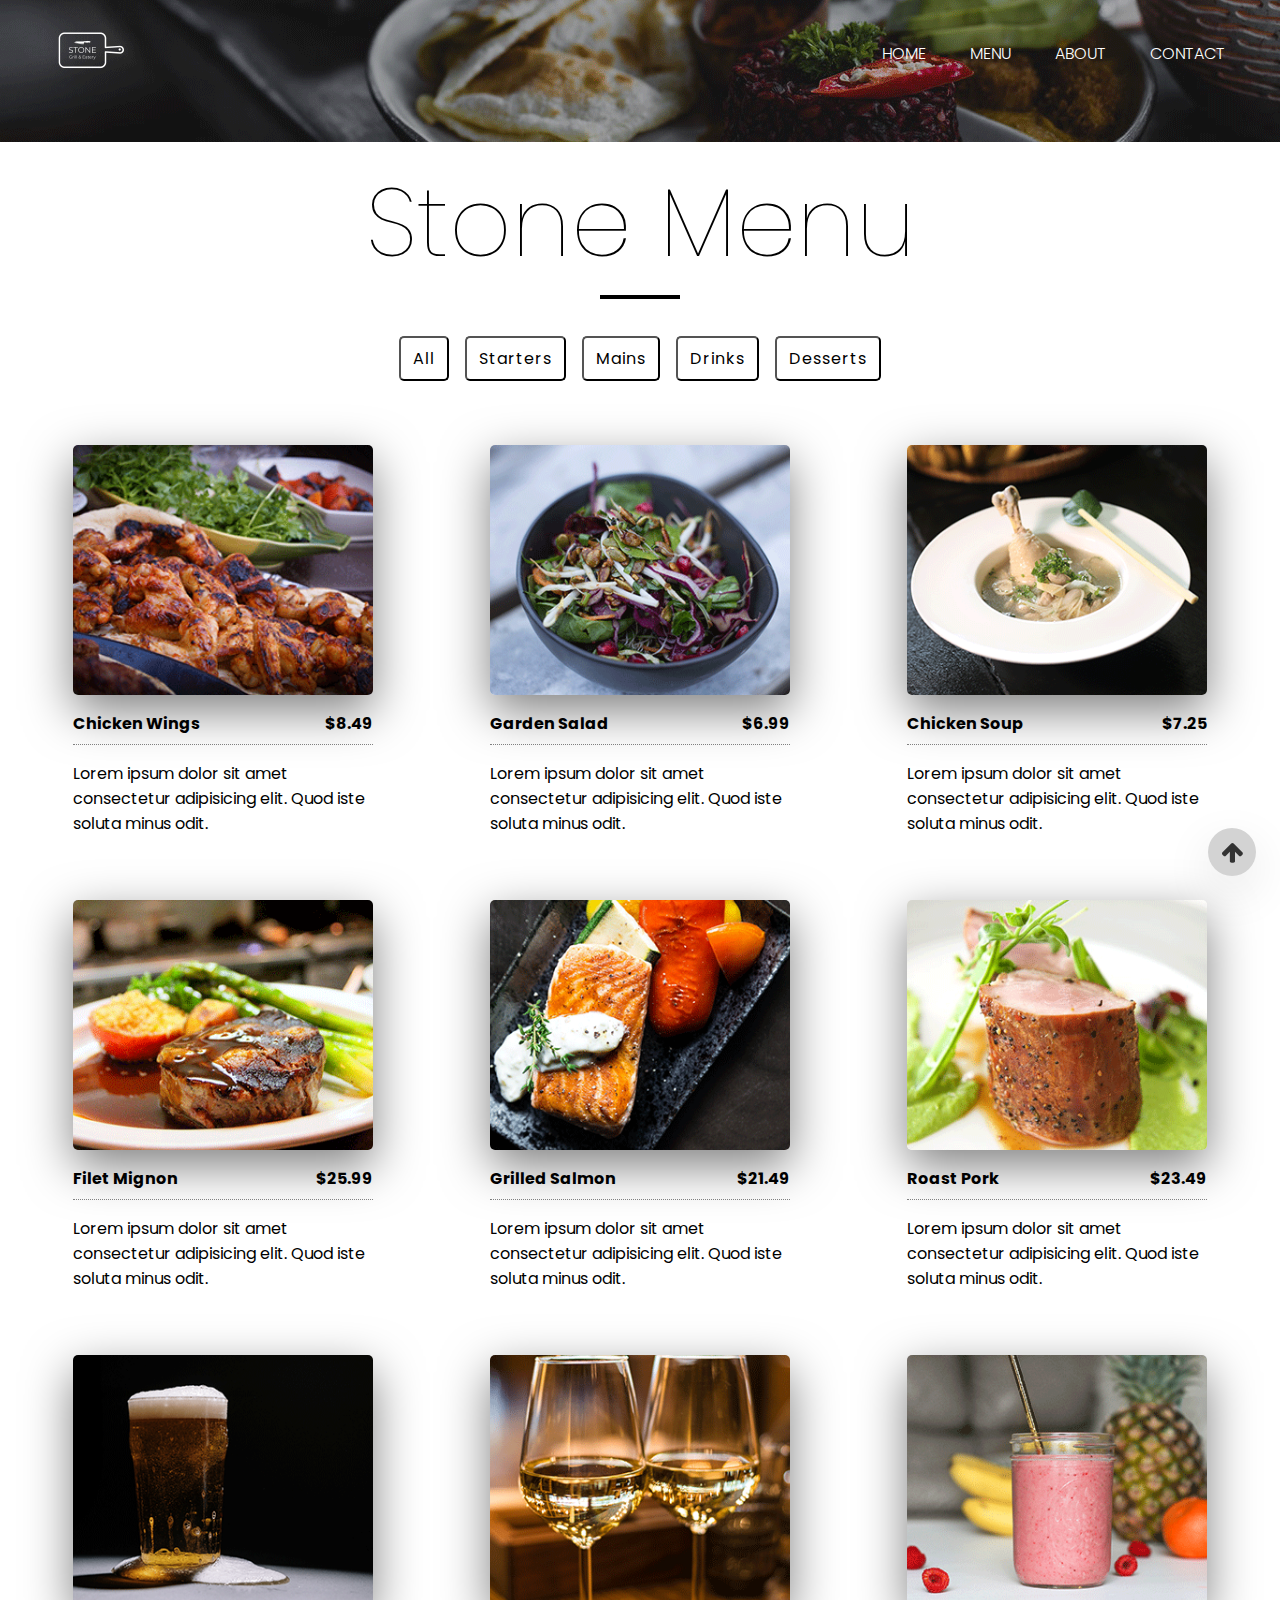
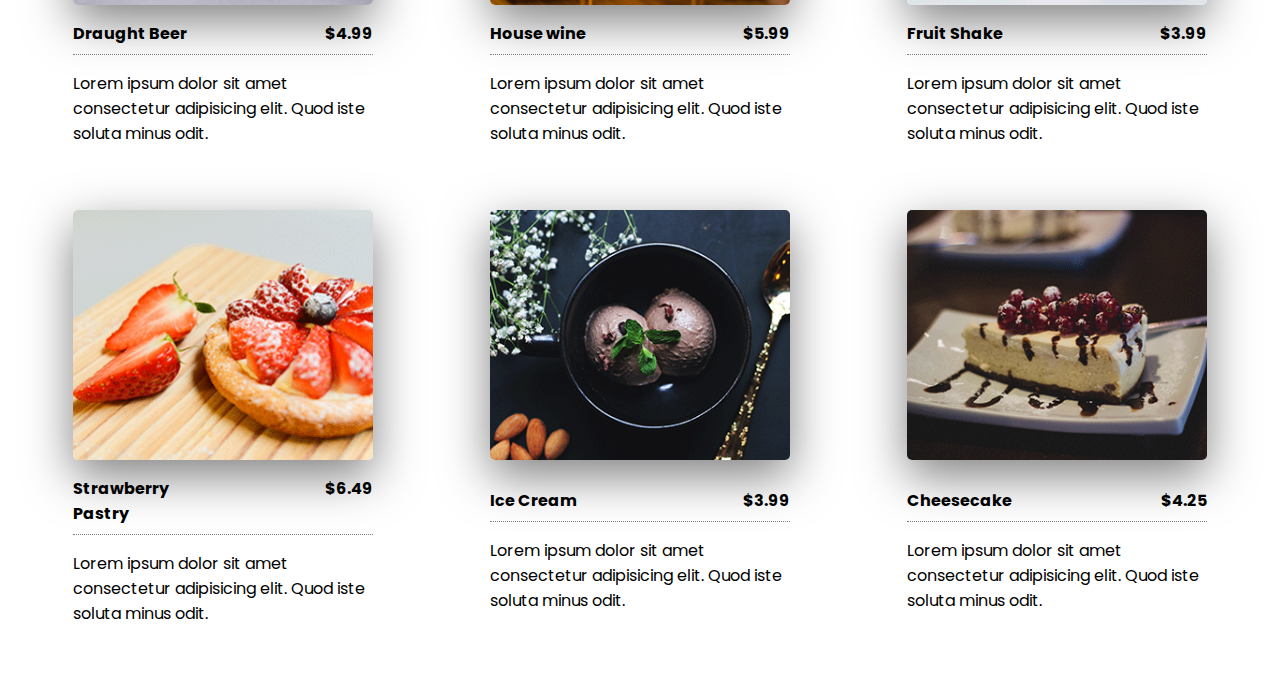
<file: menu.html>
<!DOCTYPE html>
<html lang="en">
<head>
    <meta charset="UTF-8">
    <meta http-equiv="X-UA-Compatible" content="IE=edge">
    <meta name="viewport" content="width=device-width, initial-scale=1.0">
    <title>Stone Grill</title>
    <link rel="stylesheet" href="https://stackpath.bootstrapcdn.com/font-awesome/4.7.0/css/font-awesome.min.css">
    <link rel="stylesheet" href="style.css">
</head>
<body>
    <!-- nav section starts -->
    <div class="navbar splash">
        <a href="index.html"><img class="logo" src="img/logo.png" alt="logo"></a>
        <nav>
            <ul>
                <li><a href="index.html">Home</a></li>
                <li><a href="#">Menu</a></li>
                <li><a href="index.html#about">About</a></li>
                <li><a href="index.html#contact">Contact</a></li>
            </ul>
        </nav>
    </div>
    <!-- nav section ends -->
    
    <!-- main menu starts -->
    <section class="menu">
        <!-- title starts -->
        <div class="title">
            <h2 id="menu-title">Stone Menu</h2>
            <div class="underline"></div>
        </div>
        <!-- title ends -->

        <!-- filter button area start-->
        <div class="btn-area menu-filter">
            <button class="filter-btn active" id="all" type="button" data-filter="all">All</button>
            <button class="filter-btn" id="starters" type="button" data-filter="starters">Starters</button>
            <button class="filter-btn" id="mains" type="button" data-filter="mains">Mains</button>
            <button class="filter-btn" id="drinks" type="button" data-filter="drinks">drinks</button>
            <button class="filter-btn" id="desserts" type="button" data-filter="desserts">Desserts</button>
        </div>
        <!-- filter button area end -->

        <!-- menu items start -->
        <div class="row">
                <!-- each menu item start -->
                <div class="menu-item" data-category="starters">
                    <img src="img/starter1.png" class="photo" alt="Menu Item">
                    <div class="item-info">
                        <header>
                            <h4>Chicken Wings</h4>
                            <h4 class="price">$8.49</h4>
                        </header>
                        <p class="item-text">
                            Lorem ipsum dolor sit amet consectetur adipisicing elit. Quod iste soluta minus odit.
                        </p>
                    </div>
                </div>
                <!-- each menu item end -->
                <!-- each menu item start -->
                <div class="menu-item" data-category="starters">
                    <img src="img/starter2.png" class="photo" alt="Menu Item">
                    <div class="item-info">
                        <header>
                            <h4>Garden Salad</h4>
                            <h4 class="price">$6.99</h4>
                        </header>
                        <p class="item-text">
                            Lorem ipsum dolor sit amet consectetur adipisicing elit. Quod iste soluta minus odit.
                        </p>
                    </div>
                </div>
                <!-- each menu item end -->
                <!-- each menu item start -->
                <div class="menu-item" data-category="starters">
                    <img src="img/starter3.png" class="photo" alt="Menu Item">
                    <div class="item-info">
                        <header>
                            <h4>Chicken Soup</h4>
                            <h4 class="price">$7.25</h4>
                        </header>
                        <p class="item-text">
                            Lorem ipsum dolor sit amet consectetur adipisicing elit. Quod iste soluta minus odit.
                        </p>
                    </div>
                </div>
                <!-- each menu item end -->
                <!-- each menu item start -->
                <div class="menu-item" data-category="mains">
                    <img src="img/dish1.png" class="photo" alt="Menu Item">
                    <div class="item-info">
                        <header>
                            <h4>Filet Mignon</h4>
                            <h4 class="price">$25.99</h4>
                        </header>
                        <p class="item-text">
                            Lorem ipsum dolor sit amet consectetur adipisicing elit. Quod iste soluta minus odit.
                        </p>
                    </div>
                </div>
                <!-- each menu item end -->
                <!-- each menu item start -->
                <div class="menu-item" data-category="mains">
                    <img src="img/dish2.png" class="photo" alt="Menu Item">
                    <div class="item-info">
                        <header>
                            <h4>Grilled Salmon</h4>
                            <h4 class="price">$21.49</h4>
                        </header>
                        <p class="item-text">
                            Lorem ipsum dolor sit amet consectetur adipisicing elit. Quod iste soluta minus odit.
                        </p>
                    </div>
                </div>
                <!-- each menu item end -->
                <!-- each menu item start -->
                <div class="menu-item" data-category="mains">
                    <img src="img/dish3.png" class="photo" alt="Menu Item">
                    <div class="item-info">
                        <header>
                            <h4>Roast Pork</h4>
                            <h4 class="price">$23.49</h4>
                        </header>
                        <p class="item-text">
                            Lorem ipsum dolor sit amet consectetur adipisicing elit. Quod iste soluta minus odit.
                        </p>
                    </div>
                </div>
                <!-- each menu item end -->
                <!-- each menu item start -->
                <div class="menu-item" data-category="drinks">
                    <img src="img/drink1.png" class="photo" alt="Menu Item">
                    <div class="item-info">
                        <header>
                            <h4>Draught Beer</h4>
                            <h4 class="price">$4.99</h4>
                        </header>
                        <p class="item-text">
                            Lorem ipsum dolor sit amet consectetur adipisicing elit. Quod iste soluta minus odit.
                        </p>
                    </div>
                </div>
                <!-- each menu item end -->
                <!-- each menu item start -->
                <div class="menu-item" data-category="drinks">
                    <img src="img/drink2.png" class="photo" alt="Menu Item">
                    <div class="item-info">
                        <header>
                            <h4>House wine</h4>
                            <h4 class="price">$5.99</h4>
                        </header>
                        <p class="item-text">
                            Lorem ipsum dolor sit amet consectetur adipisicing elit. Quod iste soluta minus odit.
                        </p>
                    </div>
                </div>
                <!-- each menu item end -->
                <!-- each menu item start -->
                <div class="menu-item" data-category="drinks">
                    <img src="img/drink3.png" class="photo" alt="Menu Item">
                    <div class="item-info">
                        <header>
                            <h4>Fruit Shake</h4>
                            <h4 class="price">$3.99</h4>
                        </header>
                        <p class="item-text">
                            Lorem ipsum dolor sit amet consectetur adipisicing elit. Quod iste soluta minus odit.
                        </p>
                    </div>
                </div>
                <!-- each menu item end -->
                <!-- each menu item start -->
                <div class="menu-item" data-category="desserts">
                    <img src="img/dessert1.png" class="photo" alt="Menu Item">
                    <div class="item-info">
                        <header>
                            <h4>Strawberry Pastry</h4>
                            <h4 class="price">$6.49</h4>
                        </header>
                        <p class="item-text">
                            Lorem ipsum dolor sit amet consectetur adipisicing elit. Quod iste soluta minus odit.
                        </p>
                    </div>
                </div>
                <!-- each menu item end -->
                <!-- each menu item start -->
                <div class="menu-item" data-category="desserts">
                    <img src="img/dessert2.png" class="photo" alt="Menu Item">
                    <div class="item-info">
                        <header>
                            <h4>Ice Cream</h4>
                            <h4 class="price">$3.99</h4>
                        </header>
                        <p class="item-text">
                            Lorem ipsum dolor sit amet consectetur adipisicing elit. Quod iste soluta minus odit.
                        </p>
                    </div>
                </div>
                <!-- each menu item end -->
                <!-- each menu item start -->
                <div class="menu-item" data-category="desserts">
                    <img src="img/dessert3.png" class="photo" alt="Menu Item">
                    <div class="item-info">
                        <header>
                            <h4>Cheesecake</h4>
                            <h4 class="price">$4.25</h4>
                        </header>
                        <p class="item-text">
                            Lorem ipsum dolor sit amet consectetur adipisicing elit. Quod iste soluta minus odit.
                        </p>
                    </div>
                </div>
                <!-- each menu item end -->
        </div>
        <!-- menu items end -->
    </section>
    <!-- main menu ends -->

    <a href="#" class="top"><i class="fa fa-arrow-up"></i></a>

    <script src="menu.js"></script>
</body>
</html>
</file>
<file: style.css>
@import url("https://fonts.googleapis.com/css2?family=Poppins:wght@100;200;300;400;500;600;700;800;900&display=swap");

/* Global styles start here */
* {
  margin: 0;
  padding: 0;
  box-sizing: border-box;
  font-family: "Poppins", sans-serif;
}

body {
  overflow-x: hidden;
  scroll-behavior: smooth;
  transition: 0.5s;
}

a {
  text-decoration: none;
}
/* Global styles end here */

/* Hero section styles start here */
#hero {
  width: 100%;
  height: 100vh;
  background: linear-gradient(rgba(0, 0, 0, 0.25), rgba(0, 0, 0, 0.25)), url(img/hero.jpg);
  background-size: cover;
  background-position: center;
  background-repeat: no-repeat;
  align-items: center;
  text-align: center;
}
/* Hero section styles end here */

/* Navbar styles start here */
.navbar {
  width: 95%;
  margin: auto;
  padding: 35px;
  display: flex;
  align-items: center;
  justify-content: space-between;
  padding-top: 0;
}

.logo {
  width: 100px;
  cursor: pointer;
  filter: invert(1);
}

.logo:hover {
  transform: scale(1.05);
  transition: 0.5s ease;
}

.navbar ul li {
  list-style: none;
  display: inline-block;
  margin: 0 20px;
  position: relative;
}

.navbar ul li a {
  text-decoration: none;
  color: #ffffff;
  text-transform: uppercase;
  font-weight: 300;
}

.navbar ul li a:hover {
  color: #ffffff;
}

.navbar ul li::after {
  content: "";
  height: 2px;
  width: 0;
  background: #ffffff;
  position: absolute;
  left: 0;
  bottom: -2px;
  transition: 0.5s;
}

.navbar ul li:hover::after {
  width: 100%;
}
/* Navbar styles end here */

/* Title styles start here */
#title {
  position: absolute;
  text-align: left;
  padding-left: 7%;
  align-items: center;
  transform: translateY(50%);
}

#title h1 {
  font-size: 95px;
  font-weight: 100;
  color: #ffffff;
}

#title p {
  font-size: 35px;
  font-weight: 100;
  color: #ffffff;
}

#title a button {
  margin-top: 2em;
  background: transparent;
  border-color: #fff;
  font-size: 1rem;
  letter-spacing: 1px;
  border-radius: 5px;
  padding: 0.5rem 0.75rem;
  color: #fff;
  cursor: pointer;
  transition: 0.5s ease;
}

#title a button:hover {
  border-color: #000;
  color: #000;
  background: #fff;
}

#title a button {
  color: #fff;
}

.top {
  position: fixed;
  width: 3rem;
  height: 3rem;
  background: lightgray;
  bottom: 1.5rem;
  right: 1.5rem;
  text-decoration: none;
  display: flex;
  align-items: center;
  justify-content: center;
  font-size: 1.5rem;
  color: #333;
  border-radius: 50%;
  box-shadow: 0 1rem 3rem rgba(0, 0, 0, 0.1);
  z-index: 1000;
}
/* Title styles end here */

/* Welcome section styles start here */
.welcome {
  position: relative;
  display: flex;
  height: 100vh;
  width: 100%;
  align-items: center;
  justify-content: center;
  padding: 25px;
}

.display-text,
.display-dish {
  width: 50%;
}

.animate-left.display-dish,
.animate-right.display-dish {
  position: relative;
  display: flex;
  justify-content: center;
}

.info {
  text-align: center;
}

.info h2 {
  font-size: 70px;
  font-weight: 200;
  text-transform: uppercase;
  margin-bottom: .2em;
}

.info p {
  font-size: 2.2rem;
  color: #3a3b3c;
  font-weight: 300;
  margin-top: -.5em;
}

.info p::before {
  content: "";
  height: 2px;
  width: 10px;
  top: 2px;
  background: #000000;
}

.welcome img {
  position: relative;
  display: flex;
  width: 95%;
  box-shadow: 0 1rem 3rem rgba(0, 0, 0, 0.5);
  justify-content: center;
}

#pad-right {
  margin-right: 5%;
}
/* Welcome section styles end here */

/* About section styles start here */
#about {
  position: relative;
  background: url(img/about.jpg);
  height: 100vh;
  width: 100%;
  background-size: cover;
  background-attachment: fixed;
}

.banner {
  position: absolute;
  top: 50%;
  left: 0;
  width: 100%;
  height: auto;
  background: #0008;
  transform: translateY(-50%);
  justify-content: center;
  align-items: center;
  text-align: center;
  padding-top: 5px;
  padding-bottom: 10px;
}

.banner h3 {
  font-size: 32px;
  font-weight: 200;
  color: #ffffff;
  text-transform: uppercase;
}

.banner p {
  font-size: 20px;
  font-weight: 200;
  color: #ffffff;
  text-align: center;
  padding-left: 2rem;
  padding-right: 2rem;
}
/* About section styles end here */

/* Display section styles start here */
.welcome h3 {
  font-size: 3rem;
  font-weight: 200;
}

#pad-left {
  margin-left: 5%;
}

#down {
  margin-top: .8em;
}

#down a {
  text-decoration: none;
  color: #000;
}
#down a:hover {
  color: #fff;
}
/* Display section styles end here */

/* Testimonials carousel styles start here*/
.testimonials {
  width: 100%;
  height: 410px;
  position: relative;
  display: block;
}

.carousel {
  position: relative;
  text-align: center;
  height: 400px;
  background-image: url(img/customers3.png);
  background-repeat: no-repeat;
  background-size: cover;
  background-position: center;
  padding-top: 2.5rem;
}

.swiper-slide {
  width: 90%;
  height: 400px;
}

.swiper-slide img {
  height: 250px;
  width: 250px;
  border-radius: 50%;
  padding: 1rem;
}

.swiper-slide p {
  font-size: 1rem;
  color: #ffffff;
  padding-left: 3rem;
  padding-right: 3rem;
  font-style: italic;
}

.swiper-button-next,
.swiper-button-prev {
  color: #ffffff;
}

.swiper-pagination-bullet {
  background: #ffffff;
}
/* Testimonials carousel styles end here*/

/* Contact styles start here */
#contact {
  position: relative;
  display: flex;
  height: 250px;
  align-items: center;
  align-content: center;
  justify-items: center;
  justify-content: center;
}

.details1 {
  text-align: right;
  padding-right: 2.5rem;
}

.details2 {
  text-align: left;
  padding-left: 2.5rem;
}

.details-space {
  margin-top: 1.2rem;
}

.social {
  padding-right: 0.4rem;
}

.details2 .fa {
  font-size: 1rem;
  color: #000000;
  cursor: pointer;
}

.details2 .fa:hover {
  color: gold;
  transition: 0.2s ease;
}
/* Contact styles end here */

/* Menu styles start here */
.row {
  display: -ms-flexbox;
  display: flex;
  -ms-flex-wrap: wrap;
  flex-wrap: wrap;
  margin-right: 15px;
  margin-left: 15px;
  justify-content: center;
  position: relative;
}

.splash {
  background: linear-gradient(rgba(0, 0, 0, 0.25), rgba(0, 0, 0, 0.25)), url(img/splash-all.png);
  background-position: center;
  background-size: cover;
  width: 100%;
  z-index: -1;
}

.menu {
  padding: .5rem 0;
}

.title {
  text-align: center;
  margin-bottom: 2rem;
  color: #000;
}

.title h2 {
  font-family: 'Poppins', sans-serif;
  font-size: 6em;
  font-weight: 100;
}

.underline {
  width: 5rem;
  height: 0.25rem;
  background: #000;
  margin-left: auto;
  margin-right: auto;
  margin-bottom: 2.3em;
}

.btn-area {
  margin-bottom: 4rem;
  display: flex;
  justify-content: center;
}

.filter-btn {
  background: transparent;
  border-color: #000;
  font-size: 1rem;
  text-transform: capitalize;
  margin: 0 0.5rem;
  letter-spacing: 1px;
  border-radius: 5px;
  padding: 0.5rem 0.75rem;
  color: #000;
  cursor: pointer;
  transition: 0.5s ease;
}

.filter-btn:hover {
  background: #000;
  color: #fff;
}

.menu-item {
  display: grid;
  grid-gap: 1rem 2rem;
  max-width: 25rem;

  width: 90vw;
  margin: 0 auto;
  justify-items: center;
  margin-bottom: 4em;
}

.menu-item.hide {
  display: none;
}

.menu-item.show {
  display: grid;
  justify-items: center;
  animation: showItem 0.5s ease;
}

@-webkit-keyframes showItem {
  0% {
    -webkit-transform: scale(0.8);
    transform: scale(0.8);
    opacity: 0;
  }
  100% {
    -webkit-transform: scale(1);
    transform: scale(1);
    opacity: 1;
  }
}
@keyframes showItem {
  0% {
    -webkit-transform: scale(0.8);
    transform: scale(0.8);
    opacity: 0;
  }
  100% {
    -webkit-transform: scale(1);
    transform: scale(1);
    opacity: 1;
  }
}

.photo {
  object-fit: cover;
  height: 250px;
  width: 300px;
  box-shadow: 0 1rem 3rem rgba(0, 0, 0, 0.5);
  border-radius: 5px;
}

.item-info header {
  display: flex;
  justify-content: space-between;
  border-bottom: 0.5px dotted gray;
  width: 300px;
}

.item-info h4 {
  margin-bottom: 0.5rem;
  width: 300px;
  color: #000;
}

.price {
  color: #000;
  text-align: right;
}

.item-text {
  margin-bottom: 0;
  padding-top: 1rem;
  width: 300px;
  color: #000;
}
/* Menu styles end here */

/* Responsive styles start here */
@media (max-width: 1100px) {
  #title h1 {
    font-size: 75px;
  }
  .info h2 {
    font-size: 3rem;
  }
  .info p {
    font-size: 1.8rem;
  }
  .welcome h3 {
    font-size: 2.5rem;
  }
}
@media (max-width: 991px) {
  .info h2 {
    font-size: 2.5rem;
  }
  .info p {
    font-size: 1.5rem;
  }
  .welcome h3 {
    font-size: 2rem;
  }
  .filter-btn {
    padding: 0.25rem 0.4rem;
  }
  #down {
    margin-top: .2em;
  }
}
@media (max-width: 799px) {
  .navbar {
    padding: 0;
  }
  #contact {
    height: auto;
  }
  .welcome, #contact {
    display: flex;
    flex-flow: column;
  }
  .first {
    order: 1;
  }
  .second {
    order: 2;
  }
  .third {
    order: 3;
  }
  .welcome .info h2 {
    font-size: 3.2rem;
    padding-top: 25px;
  }
  .info p {
    font-size: 1.8rem;
  }
  .welcome .info h3 {
    font-size: 2.4rem;
  }
  .banner h3 {
    font-size: 25px;
  }
  .banner p {
    font-size: 16px;
  }
  .display-text,
  .display-dish {
    position: relative;
    width: 75%;
    height: 100%;
    align-items: center;
    padding-bottom: 15px;
  }
  .display-text {
    padding-bottom: 15px;
  }
  #pad-left {
    margin-left: 0;
  }
  #pad-right {
    margin-right: 0;
  }
  .details1 {
    text-align: center;
    padding-right: 0;
    padding-bottom: 15px;
  }
  .details2 {
    text-align: center;
    padding-left: 0;
    padding-bottom: 15px;
  }
  .details1 h3,
  .details2 h3 {
    font-size: 1rem;
  }
  .details1 p,
  .details2 p {
    font-size: .8rem;
  }
  .details-space {
    margin-top: 1rem;
  }
  .map-responsive iframe {
    width: 250px;
    height: 160px;
  }
  .social {
    padding-right: 0.25rem;
  }
  .details2 .fa {
    font-size: 1rem;
  }
  #menu-title {
    font-size: 2.5rem;
  }
  .btn-area.menu-filter .filter-btn {
    font-size: .7rem;
    margin: 0 0.1rem;
    letter-spacing: 1px;
    border-radius: 5px;
    padding: 0.3rem 0.3rem;
  }
}
@media (max-width: 678px) {
  .navbar ul li {
    margin: 0 10px;
  }
  .swiper-slide img {
    height: 220px;
    width: 220px;
  }
  .swiper-slide p {
    font-size: .9rem;
  }
  .title h2 {
    font-size: 4em;
  }
}
@media (max-width: 550px) {
  .navbar ul li {
    margin: 0 4px;
    font-size: .7rem;
  }
}

@media only screen and (max-width: 768px) and (-webkit-device-pixel-ratio: 2) and (device-aspect-ratio: 40/71) {
  .navbar {
    padding: 0;
  }
  #contact {
    height: auto;
  }
  .welcome, #contact {
    display: flex;
    flex-flow: column;
  }
  .first {
    order: 1;
  }
  .second {
    order: 2;
  }
  .third {
    order: 3;
  }
  .welcome .info h2 {
    font-size: 3.2rem;
  }
  .info p {
    font-size: 1.8rem;
  }
  .welcome .info h3 {
    font-size: 2.4rem;
  }
  .banner h3 {
    font-size: 25px;
  }
  .banner p {
    font-size: 16px;
  }
  .display-text,
  .display-dish {
    position: relative;
    width: 75%;
    height: 100%;
    align-items: center;
  }
  .display-text {
    padding-bottom: 15px;
  }
  #pad-left {
    margin-left: 0;
  }
  #pad-right {
    margin-right: 0;
  }
  .details1 {
    text-align: center;
    padding-right: 0;
    padding-bottom: 15px;
  }
  .details2 {
    text-align: center;
    padding-left: 0;
    padding-bottom: 15px;
  }
  .details1 h3,
  .details2 h3 {
    font-size: 1rem;
  }
  .details1 p,
  .details2 p {
    font-size: .8rem;
  }
  .details-space {
    margin-top: 1rem;
  }
  .map-responsive iframe {
    width: 250px;
    height: 160px;
  }
  .social {
    padding-right: 0.25rem;
  }
  .details2 .fa {
    font-size: 1rem;
  }
}
@media only screen and (min-device-width: 320px) and (max-device-width: 568px) and (-webkit-device-pixel-ratio: 2) and (device-aspect-ratio: 40/71) {
  .navbar {
    padding: 0;
  }
  #contact {
    height: auto;
  }
  .welcome, #contact {
    display: flex;
    flex-flow: column;
  }
  .first {
    order: 1;
  }
  .second {
    order: 2;
  }
  .third {
    order: 3;
  }
  .welcome .info h2 {
    font-size: 3.2rem;
  }
  .info p {
    font-size: 1.8rem;
  }
  .welcome .info h3 {
    font-size: 2.4rem;
  }
  .banner h3 {
    font-size: 25px;
  }
  .banner p {
    font-size: 16px;
  }
  .display-text,
  .display-dish {
    position: relative;
    width: 75%;
    height: 100%;
    align-items: center;
  }
  .display-text {
    padding-bottom: 15px;
  }
  #pad-left {
    margin-left: 0;
  }
  #pad-right {
    margin-right: 0;
  }
  .details1 {
    text-align: center;
    padding-right: 0;
    padding-bottom: 15px;
  }
  .details2 {
    text-align: center;
    padding-left: 0;
    padding-bottom: 15px;
  }
  .details1 h3,
  .details2 h3 {
    font-size: 1rem;
  }
  .details1 p,
  .details2 p {
    font-size: .8rem;
  }
  .details-space {
    margin-top: 1rem;
  }
  .map-responsive iframe {
    width: 250px;
    height: 160px;
  }
  .social {
    padding-right: 0.25rem;
  }
  .details2 .fa {
    font-size: 1rem;
  }
  .navbar ul li {
    margin: 0 4px;
    font-size: .7rem;
  }
  .swiper-slide img {
    height: 220px;
    width: 220px;
  }
  .swiper-slide p {
    font-size: .9rem;
  }
  .title h2 {
    font-size: 4em;
  }
}
/* Responsive styles end here */
</file>
